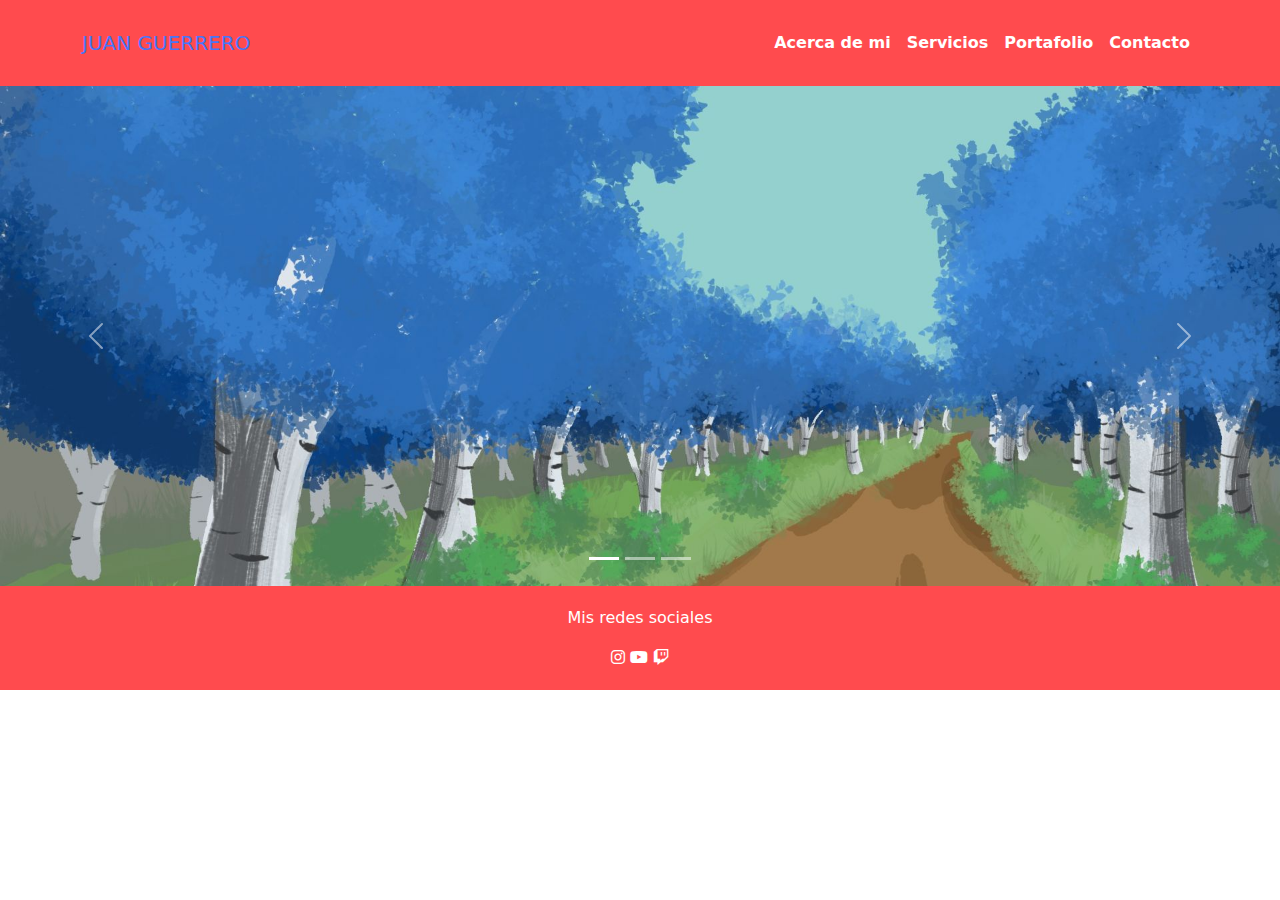
<file: index.html>
<!doctype html>
<html>
<head>
<meta charset="utf-8">
<title>Inicio | Portafolio Web</title>
<meta name="viewport" content="width=device-width, initial-scale=1">
<link rel="stylesheet" href="css/style.css">
	<link href="https://cdnjs.cloudflare.com/ajax/libs/font-awesome/6.5.2/css/all.min.css" rel="stylesheet" >
<link rel="stylesheet" href="css/bootstrap-custom.css">
<link rel="stylesheet" href="css/bootstrap.min.css">
</head>

<body>
	<header>
	
		<div class="container">
		
			<nav class="navbar navbar-expand-lg navbar-light">
				<a href="index.html" class="navbar-brand d-block text-center logo">
					<i class="las la-compass "></i> Juan Guerrero
				</a>
				
				<button class="navbar-toggler" type="button" data-bs-toggle="collapse" 
				data-bs-target="#navbar" aria-controls="navbar" aria-expanded="false" 
				aria-label="Toggle navigation">
				<span class="navbar-toggler-icon"></span>
				</button>
				
				<div class="collapse navbar-collapse" id="navbar">
					<ul class="navbar-nav ms-auto">
						<li class="nav-item active">
                    		<a class="nav-link" href="acerca.html">Acerca de mi</a>
						</li>
						<li class="nav-item">
							<a class="nav-link" href="servicios.html">Servicios</a>
						</li>
						<li class="nav-item">
							<a class="nav-link" href="portafolio.html">Portafolio</a>
						</li>
						<li class="nav-item">
							<a class="nav-link" href="contacto.html">Contacto</a>
						</li>
					</ul>
				</div>
			</nav>
		
		</div>
	
	</header>
	
	<section id="hero">
	<section id="slides">
<div id="carouselExampleCaptions" class="carousel slide">
  <div class="carousel-indicators">
       <button type="button" data-bs-target="#carouselExampleCaptions" data-bs-slide-to="0" class="active" aria-current="true" aria-label="Slide 1"></button>
       <button type="button" data-bs-target="#carouselExampleCaptions" data-bs-slide-to="1" aria-label="Slide 2"></button>
       <button type="button" data-bs-target="#carouselExampleCaptions" data-bs-slide-to="2" aria-label="Slide 3"></button>
   </div>
	
<div class="carousel-inner">
    <div class="carousel-item active">
      <img src="img/bosque1.jpg" class="d-block w-100" alt="1">
    </div>
	
    <div class="carousel-item ">
      <img src="img/page 1.jpg" class="d-block w-100" alt="2">
     
    </div>
	
    <div class="carousel-item">
      <img src="img/page 2.jpg" class="d-block w-100" alt="3">
    </div>
	
  </div>
	
	
  <button class="carousel-control-prev" type="button" data-bs-target="#carouselExampleCaptions" data-bs-slide="prev">
    <span class="carousel-control-prev-icon" aria-hidden="true"></span>
    <span class="visually-hidden">Previous</span>
  </button>
  <button class="carousel-control-next" type="button" data-bs-target="#carouselExampleCaptions" data-bs-slide="next">
    <span class="carousel-control-next-icon" aria-hidden="true"></span>
    <span class="visually-hidden">Next</span>
  </button>

	
</div>
		
		</section>
	
		
		
	</section>
	
	
	<footer class="text-center">
		<p>Mis redes sociales</p>
		<i class="fa-brands fa-instagram"></i>
		<i class="fa-brands fa-youtube"></i>
		<i class="fa-brands fa-twitch"></i>
		
	</footer>
	
	<script src="js/bootstrap.min.js"></script>	
<script src="js/jquery.min.js"></script>
</body>
</html>
</file>
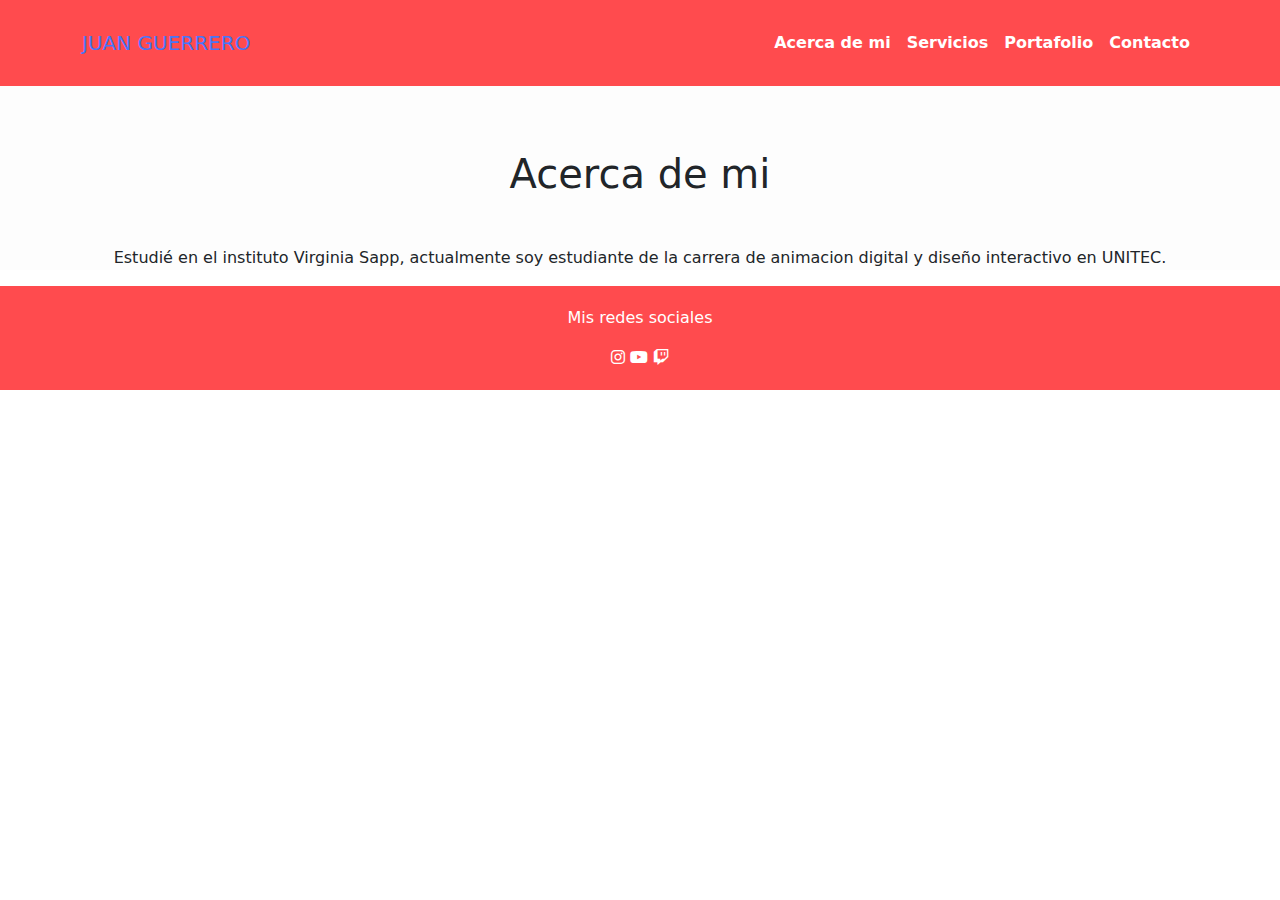
<file: acerca.html>
<!doctype html>
<html>
<head>
<meta charset="utf-8">
<title>Acerca de mi | Portafolio Web</title>
<meta name="viewport" content="width=device-width, initial-scale=1">
<link rel="stylesheet" href="css/style.css">
	<link href="https://cdnjs.cloudflare.com/ajax/libs/font-awesome/6.5.2/css/all.min.css" rel="stylesheet" >
<link rel="stylesheet" href="css/bootstrap-custom.css">
<link rel="stylesheet" href="css/bootstrap.min.css">
</head>

<body>
		<header>
	
		<div class="container">
		
			<nav class="navbar navbar-expand-lg navbar-light">
				<a href="index.html" class="navbar-brand d-block text-center">
					<i class="las la-compass"></i> Juan Guerrero
				</a>
				
				<button class="navbar-toggler" type="button" data-bs-toggle="collapse" 
				data-bs-target="#navbar" aria-controls="navbar" aria-expanded="false" 
				aria-label="Toggle navigation">
				<span class="navbar-toggler-icon"></span>
				</button>
				
				<div class="collapse navbar-collapse" id="navbar">
					<ul class="navbar-nav ms-auto">
						<li class="nav-item active">
                    		<a class="nav-link" href="acerca.html">Acerca de mi</a>
						</li>
						<li class="nav-item">
							<a class="nav-link" href="servicios.html">Servicios</a>
						</li>
						<li class="nav-item">
							<a class="nav-link" href="portafolio.html">Portafolio</a>
						</li>
						<li class="nav-item">
							<a class="nav-link" href="contacto.html">Contacto</a>
						</li>
					</ul>
				</div>
			</nav>
		
		</div>
	
	</header>
	
	<section id="hero-acerca" class="section">
		<div class="text-center">
			<h1>Acerca de mi</h1>
			<p class="mt-5">Estudié en el instituto Virginia Sapp, actualmente soy estudiante de la carrera de animacion digital y diseño interactivo en UNITEC.</p>
		</div>
		
	
	</section>
	
	<footer class="text-center">
		<p>Mis redes sociales</p>
		<i class="fa-brands fa-instagram"></i>
		<i class="fa-brands fa-youtube"></i>
		<i class="fa-brands fa-twitch"></i>
		
	</footer>
</body>
</html>
</file>
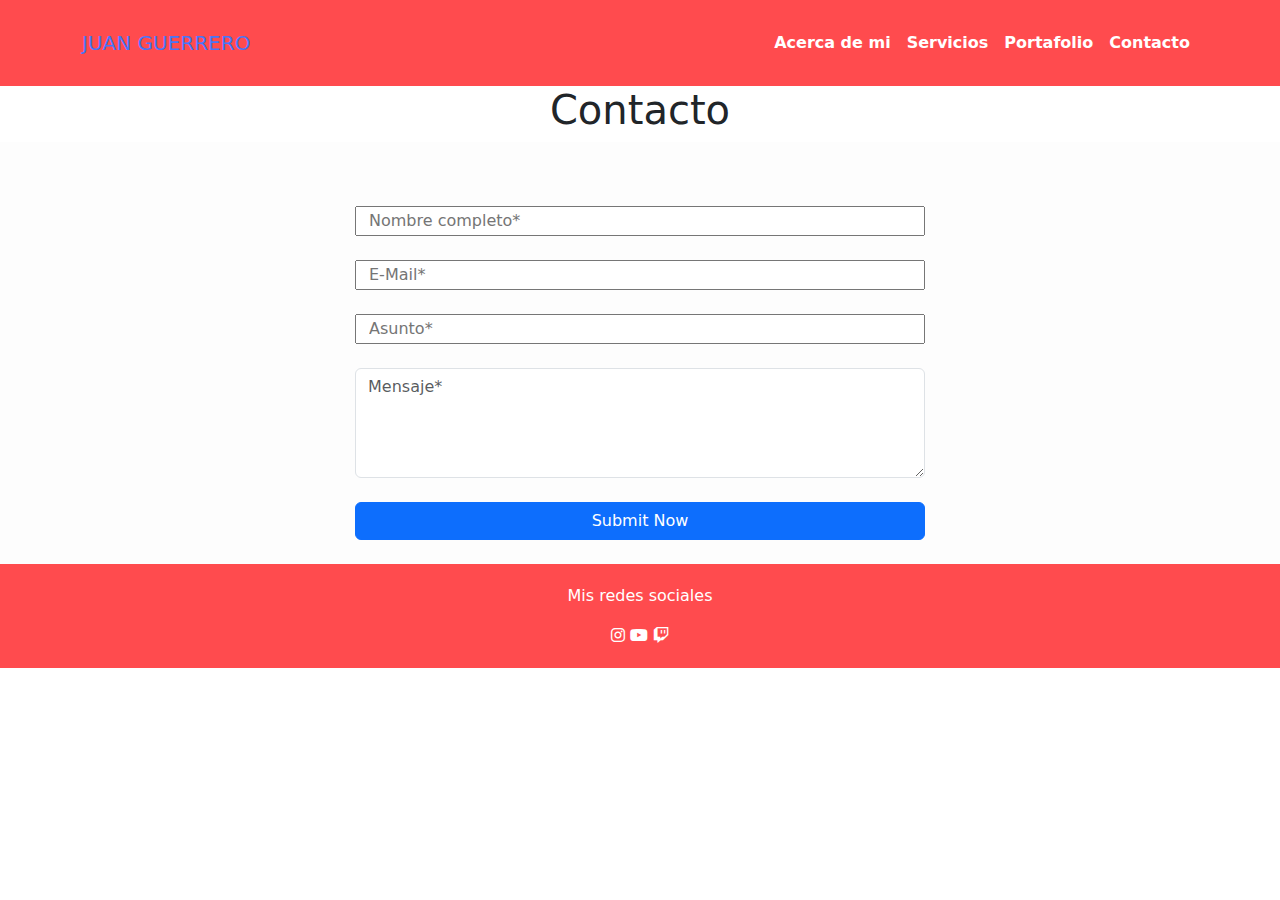
<file: contacto.html>
<!doctype html>
<html>
<head>
<meta charset="utf-8">
<title>Contacto | Portafolio Web</title>
	<meta name="viewport" content="width=device-width, initial-scale=1">
<link rel="stylesheet" href="css/style.css">
	<link href="https://cdnjs.cloudflare.com/ajax/libs/font-awesome/6.5.2/css/all.min.css" rel="stylesheet" >
<link rel="stylesheet" href="css/bootstrap-custom.css">
<link rel="stylesheet" href="css/bootstrap.min.css">
</head>

<body>
		<header>
	
		<div class="container">
		
			<nav class="navbar navbar-expand-lg navbar-light">
				<a href="index.html" class="navbar-brand d-block text-center">
					<i class="las la-compass"></i> Juan Guerrero
				</a>
				
				<button class="navbar-toggler" type="button" data-bs-toggle="collapse" 
				data-bs-target="#navbar" aria-controls="navbar" aria-expanded="false" 
				aria-label="Toggle navigation">
				<span class="navbar-toggler-icon"></span>
				</button>
				
				<div class="collapse navbar-collapse" id="navbar">
					<ul class="navbar-nav ms-auto">
						<li class="nav-item active">
                    		<a class="nav-link" href="acerca.html">Acerca de mi</a>
						</li>
						<li class="nav-item">
							<a class="nav-link" href="servicios.html">Servicios</a>
						</li>
						<li class="nav-item">
							<a class="nav-link" href="portafolio.html">Portafolio</a>
						</li>
						<li class="nav-item">
							<a class="nav-link" href="contacto.html">Contacto</a>
						</li>
					</ul>
				</div>
			</nav>
		
		</div>
	
	</header>
	
	
		<section id="hero-title text-center">
		<div class="text-center">
			<h1>Contacto</h1>
		</div>
	</section>
	
	
	
	<section id="form-contact" class="section">
		<div class="container text-center">	 
			
		 <div class="row">
			
			<article class="col-lg-6 col-sm-12 col-12 offset-3">
				
					<form action="" method="post">
			  
			  
			<div class="row mb-4">
				<input type="text" name="nombre" class="form" placeholder="Nombre completo*">
			</div>
			
			<div class="row mb-4">
				<input type="text" name="email" class="form" placeholder="E-Mail*">
			</div>
			  
			<div class="row mb-4">
				<input type="text" name="subject" class="form" placeholder="Asunto*">
			</div>
			  
			<div class="row mb-4">
			  	<textarea name="mensaje" class="form-control" placeholder="Mensaje*" rows="4"></textarea>
			</div>
			
			<div class="row mb-4">
				 <button type="submit" class="btn btn-primary">Submit Now</button> 
			</div>
			  
		  </form>
				
			</article>
			
		 </div>
			
		</div>
	</section>
	
	<footer class="text-center">
		<p>Mis redes sociales</p>
		<i class="fa-brands fa-instagram"></i>
		<i class="fa-brands fa-youtube"></i>
		<i class="fa-brands fa-twitch"></i>
		
	</footer>
</body>
</html>
</file>
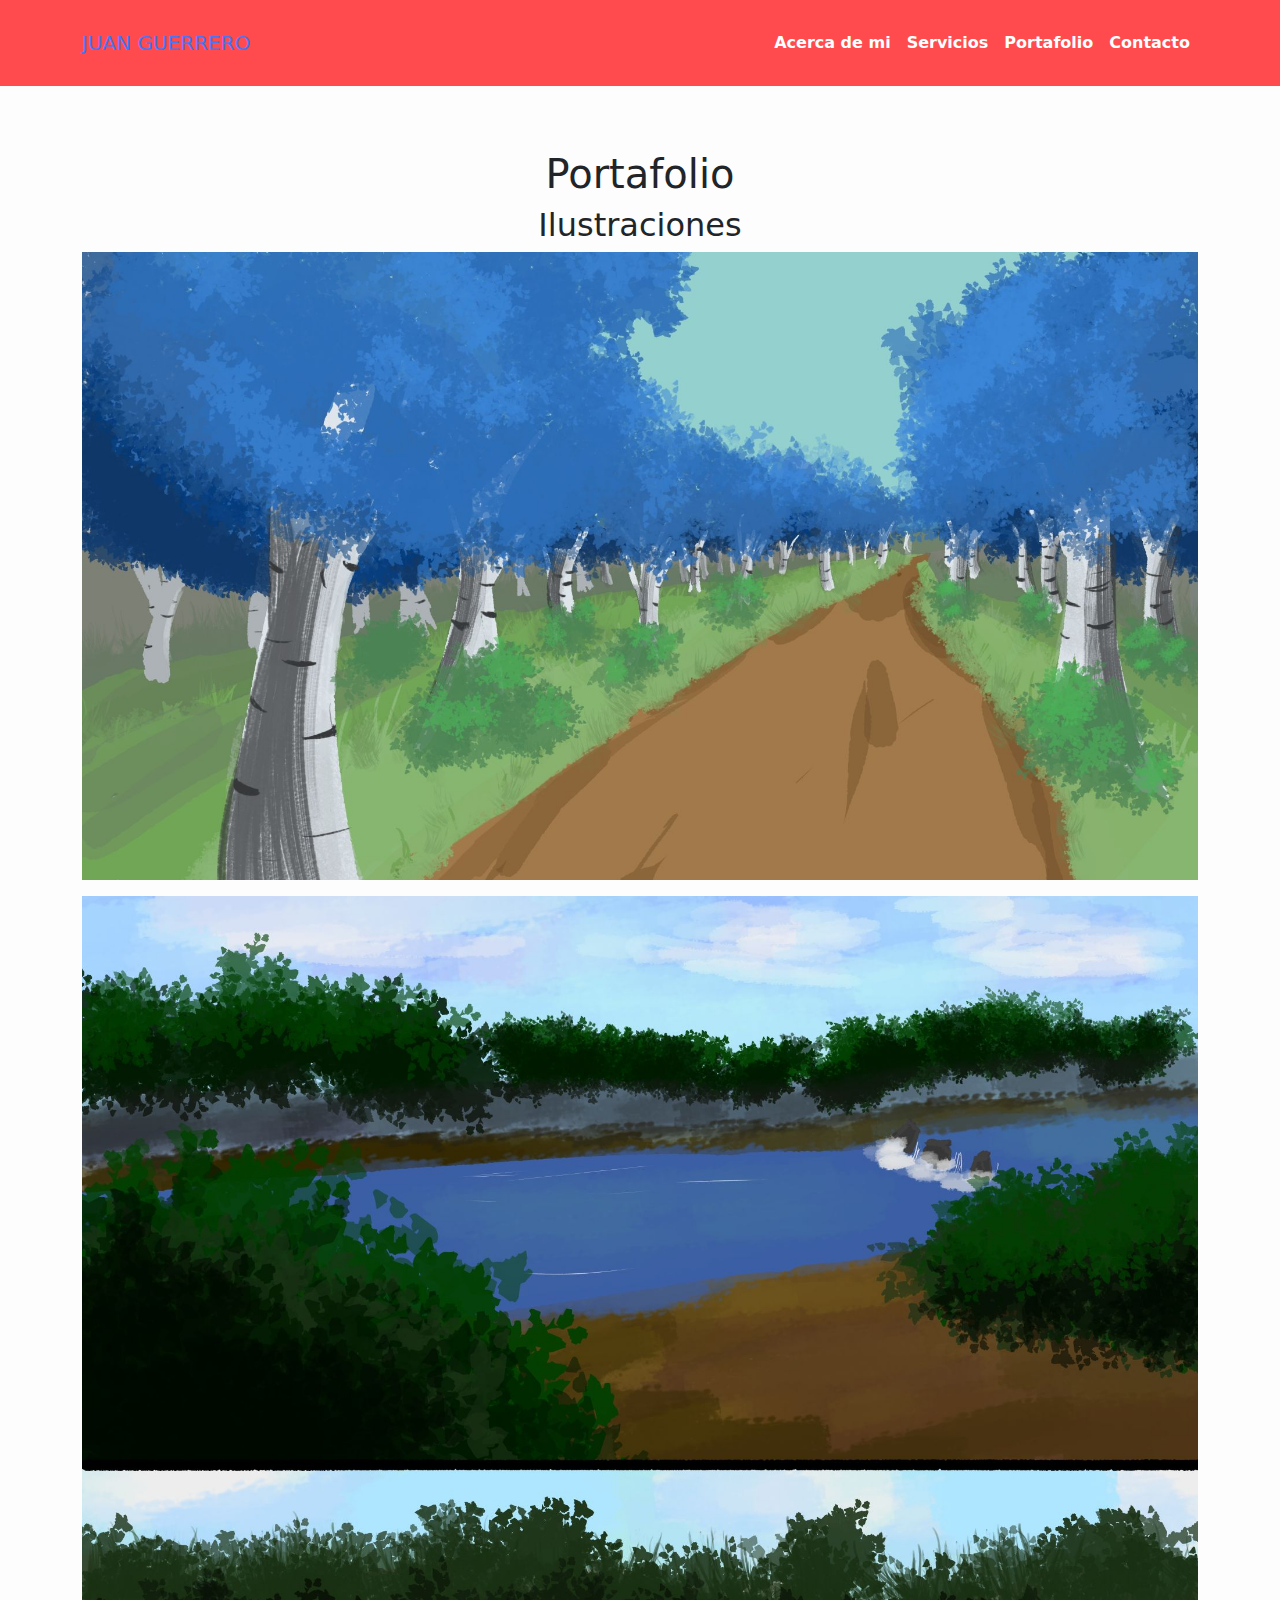
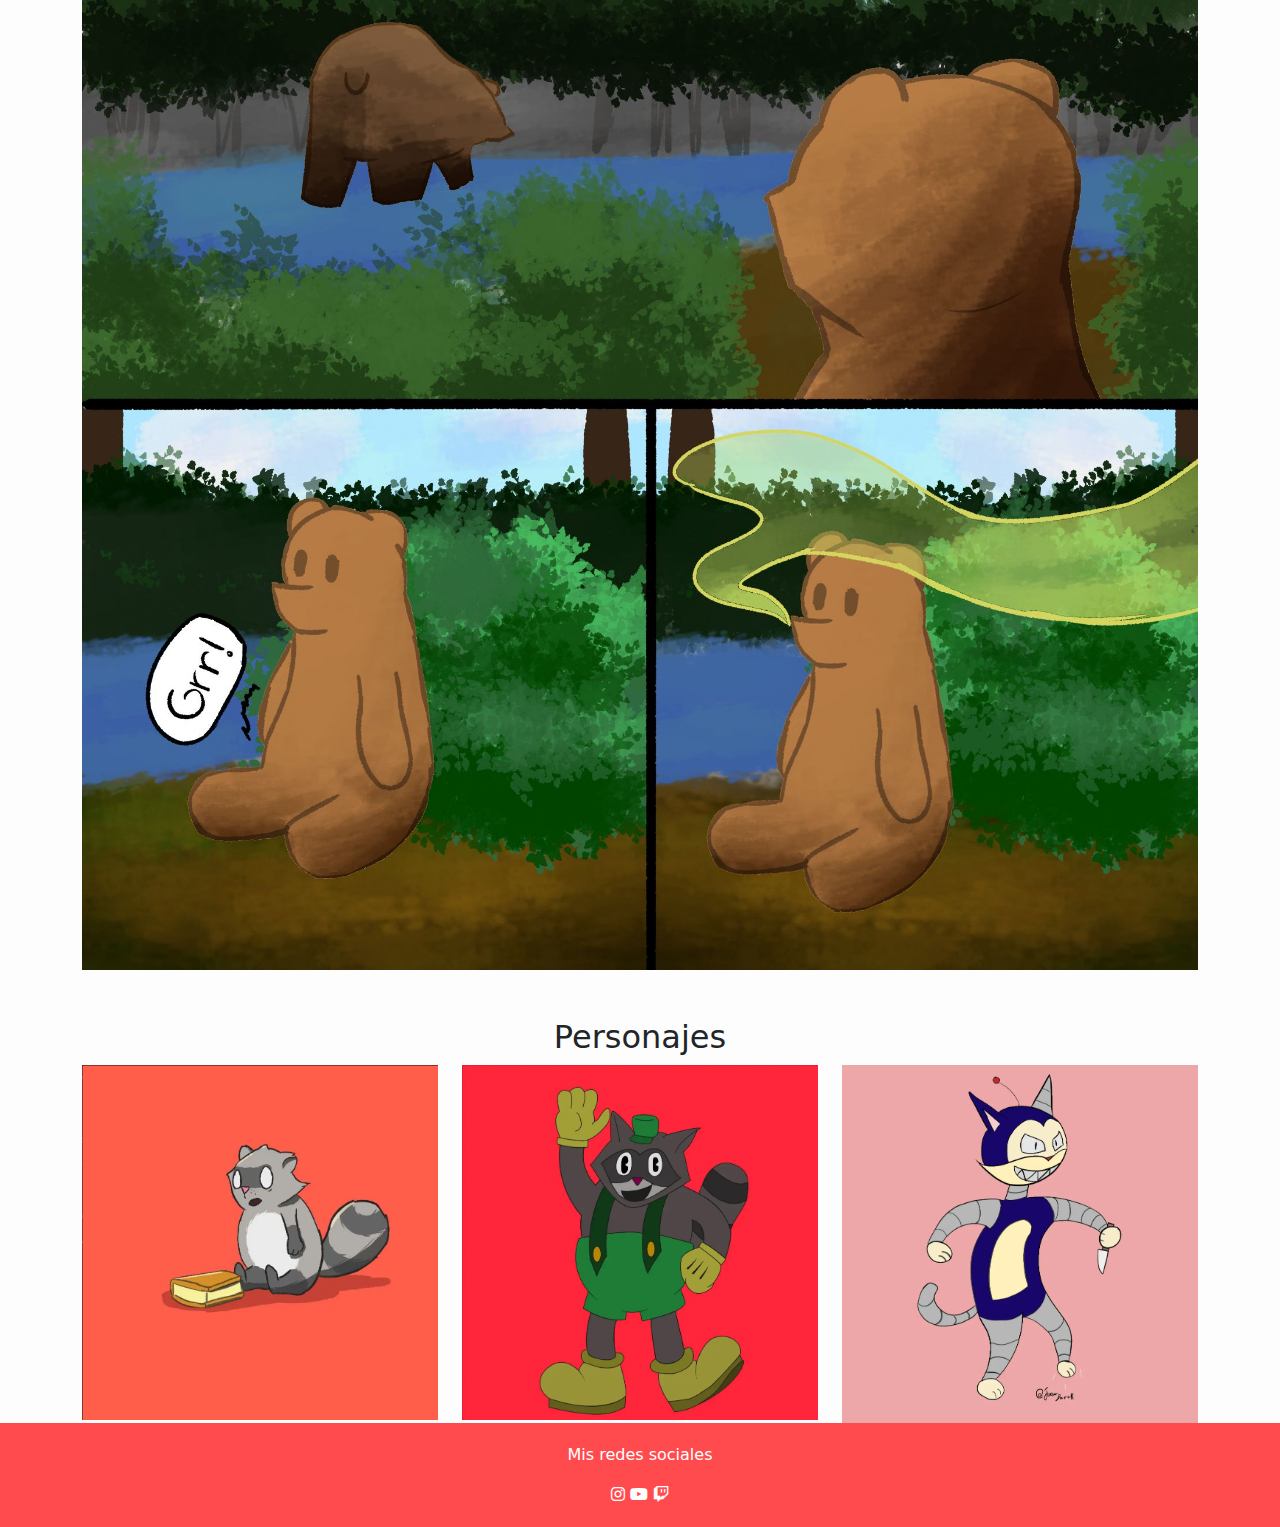
<file: portafolio.html>
<!doctype html>
<html>
<head>
<meta charset="utf-8">
<title>Portafolio | Portafolio Web</title>
	<meta name="viewport" content="width=device-width, initial-scale=1">
<link rel="stylesheet" href="css/style.css">
	<link href="https://cdnjs.cloudflare.com/ajax/libs/font-awesome/6.5.2/css/all.min.css" rel="stylesheet" >
<link rel="stylesheet" href="css/bootstrap-custom.css">
<link rel="stylesheet" href="css/bootstrap.min.css">
</head>

<body>
		<header>
	
		<div class="container">
		
			<nav class="navbar navbar-expand-lg navbar-light">
				<a href="index.html" class="navbar-brand d-block text-center">
					<i class="las la-compass"></i> Juan Guerrero
				</a>
				
				<button class="navbar-toggler" type="button" data-bs-toggle="collapse" 
				data-bs-target="#navbar" aria-controls="navbar" aria-expanded="false" 
				aria-label="Toggle navigation">
				<span class="navbar-toggler-icon"></span>
				</button>
				
				<div class="collapse navbar-collapse" id="navbar">
					<ul class="navbar-nav ms-auto">
						<li class="nav-item active">
                    		<a class="nav-link" href="acerca.html">Acerca de mi</a>
						</li>
						<li class="nav-item">
							<a class="nav-link" href="servicios.html">Servicios</a>
						</li>
						<li class="nav-item">
							<a class="nav-link" href="portafolio.html">Portafolio</a>
						</li>
						<li class="nav-item">
							<a class="nav-link" href="contacto.html">Contacto</a>
						</li>
					</ul>
				</div>
			</nav>
		
		</div>
	
	</header>
	
	<section id="hero-portafolio" class="section">
		<div class="container text-center">
				<h1>Portafolio</h1>
			<div>
			<h2>Ilustraciones</h2>
			<img src="img/bosque1.jpg" alt="Bosque Azul" class="img-fluid">
			<img src="img/page 1.jpg" alt="Comic" class="img-fluid mt-3">
			</div>
			<h2 class="mt-5">Personajes</h2>
				<div class="row">
				<article class="col-lg-4 col-sm-12">
					<img src="img/mapache.png" alt="Mapache" class="img-fluid">
					</article>
				<article class="col-lg-4 col-sm-12">
					<img src="img/ramon.png" alt="Ramon" class="img-fluid">
					</article>
					<article class="col-lg-4 col-sm-12">
					<img src="img/vexxie.png" alt="Vexxie" class="img-fluid">
					</article>
			</div>
				
		</div>
	
	</section>
	
	<footer class="text-center">
		<p>Mis redes sociales</p>
		<i class="fa-brands fa-instagram"></i>
		<i class="fa-brands fa-youtube"></i>
		<i class="fa-brands fa-twitch"></i>
		
	</footer>
</body>
</html>
</file>
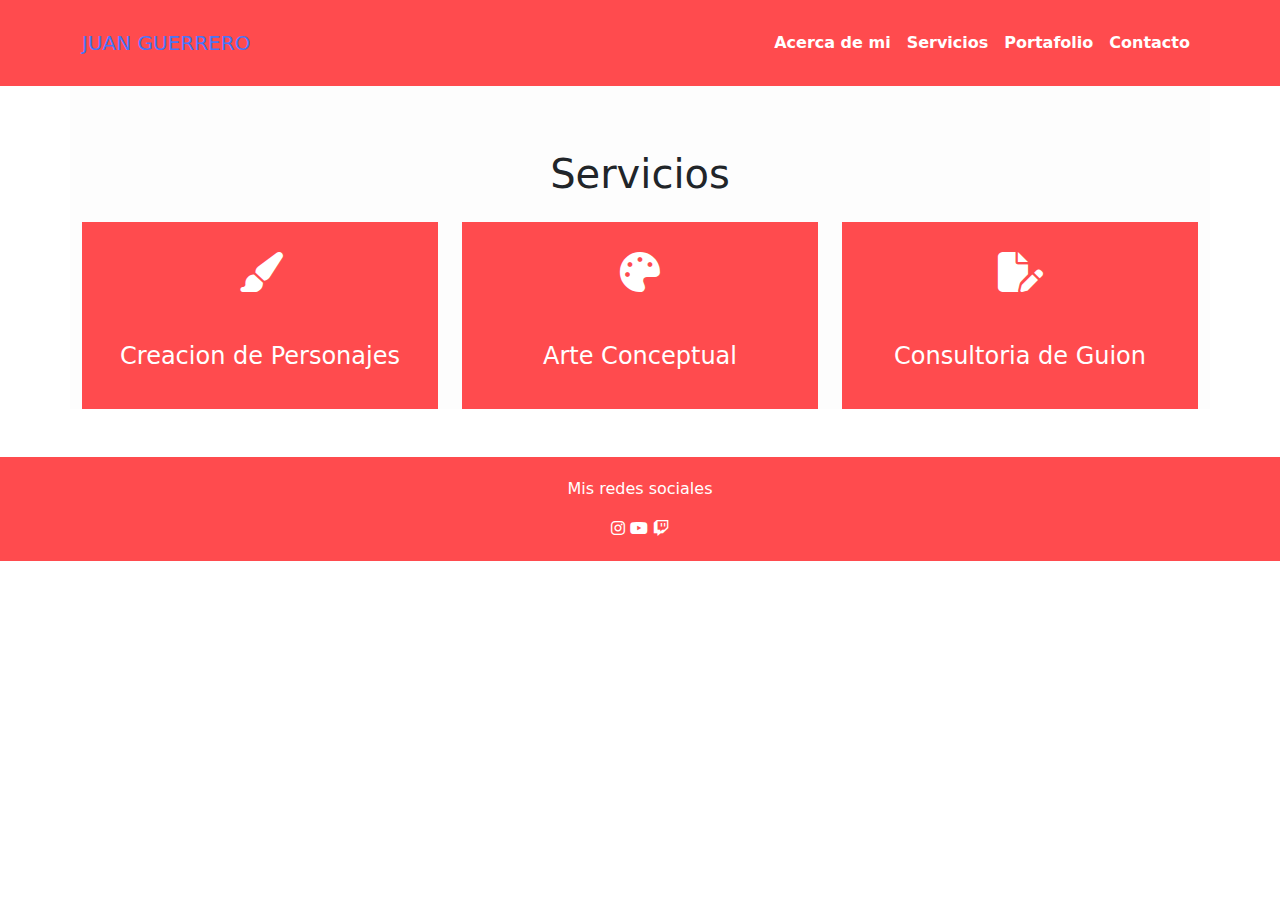
<file: servicios.html>
<!doctype html>
<html>
<head>
<meta charset="utf-8">
<title>Servicios | Portafolio Web</title>
		<meta name="viewport" content="width=device-width, initial-scale=1">
<link rel="stylesheet" href="css/style.css">
	<link href="https://cdnjs.cloudflare.com/ajax/libs/font-awesome/6.5.2/css/all.min.css" rel="stylesheet" >
<link rel="stylesheet" href="css/bootstrap-custom.css">
<link rel="stylesheet" href="css/bootstrap.min.css">
</head>

<body>
		<header>
	
		<div class="container">
		
			<nav class="navbar navbar-expand-lg navbar-light">
				<a href="index.html" class="navbar-brand d-block text-center">
					<i class="las la-compass"></i> Juan Guerrero
				</a>
				
				<button class="navbar-toggler" type="button" data-bs-toggle="collapse" 
				data-bs-target="#navbar" aria-controls="navbar" aria-expanded="false" 
				aria-label="Toggle navigation">
				<span class="navbar-toggler-icon"></span>
				</button>
				
				<div class="collapse navbar-collapse" id="navbar">
					<ul class="navbar-nav ms-auto">
						<li class="nav-item active">
                    		<a class="nav-link" href="acerca.html">Acerca de mi</a>
						</li>
						<li class="nav-item">
							<a class="nav-link" href="servicios.html">Servicios</a>
						</li>
						<li class="nav-item">
							<a class="nav-link" href="portafolio.html">Portafolio</a>
						</li>
						<li class="nav-item">
							<a class="nav-link" href="contacto.html">Contacto</a>
						</li>
					</ul>
				</div>
			</nav>
		
		</div>
	
	</header>
	
	<section id="hero-servicios" class="section container text-center mb-5">
		<h1>Servicios</h1>
		<div class="row mt-4">
			
			<article class="col-lg-4 col-sm-12">
				<div class="tarjeta">
				<i class="fa-solid fa-paintbrush"></i>
				<h4 class="mt-5">Creacion de Personajes</h4>
				</div>
				
			</article>
			<article class="col-lg-4 col-sm-12">
				<div class="tarjeta">
				<i class="fa-solid fa-palette"></i>
				<h4 class="mt-5">Arte Conceptual</h4>
				</div>
				
			</article>
			<article class="col-lg-4 col-sm-12">
				<div class="tarjeta">
				<i class="fa-solid fa-file-pen"></i>
				<h4 class="mt-5">Consultoria de Guion</h4>
				</div>
				
			</article>
		</div>
	</section>
	
	<footer class="text-center">
		<p>Mis redes sociales</p>
		<i class="fa-brands fa-instagram"></i>
		<i class="fa-brands fa-youtube"></i>
		<i class="fa-brands fa-twitch"></i>
		
	</footer>
</body>
</html>
</file>
<file: css/style.css>
@charset "utf-8";

header{
	padding: 15px 20px;
	background-color: #FF4B4E;
	margin: 0;
	color: #000;
}

.section{
	padding-top: 5%;
	background-color: #FDFDFD;
}

footer{
	background-color: #FF4B4E;
	color: #fff;
	padding-bottom: 20px;
	padding-top: 20px;
}
.logo{
	text-decoration: none;
	color: #fff;
	font-weight: 500;
}

.tarjeta{
	background-color: #FF4B4E;
	color: #fff;
	padding: 30px 20px;	
}

.tarjeta i{
	font-size: 40px;
}
</file>
